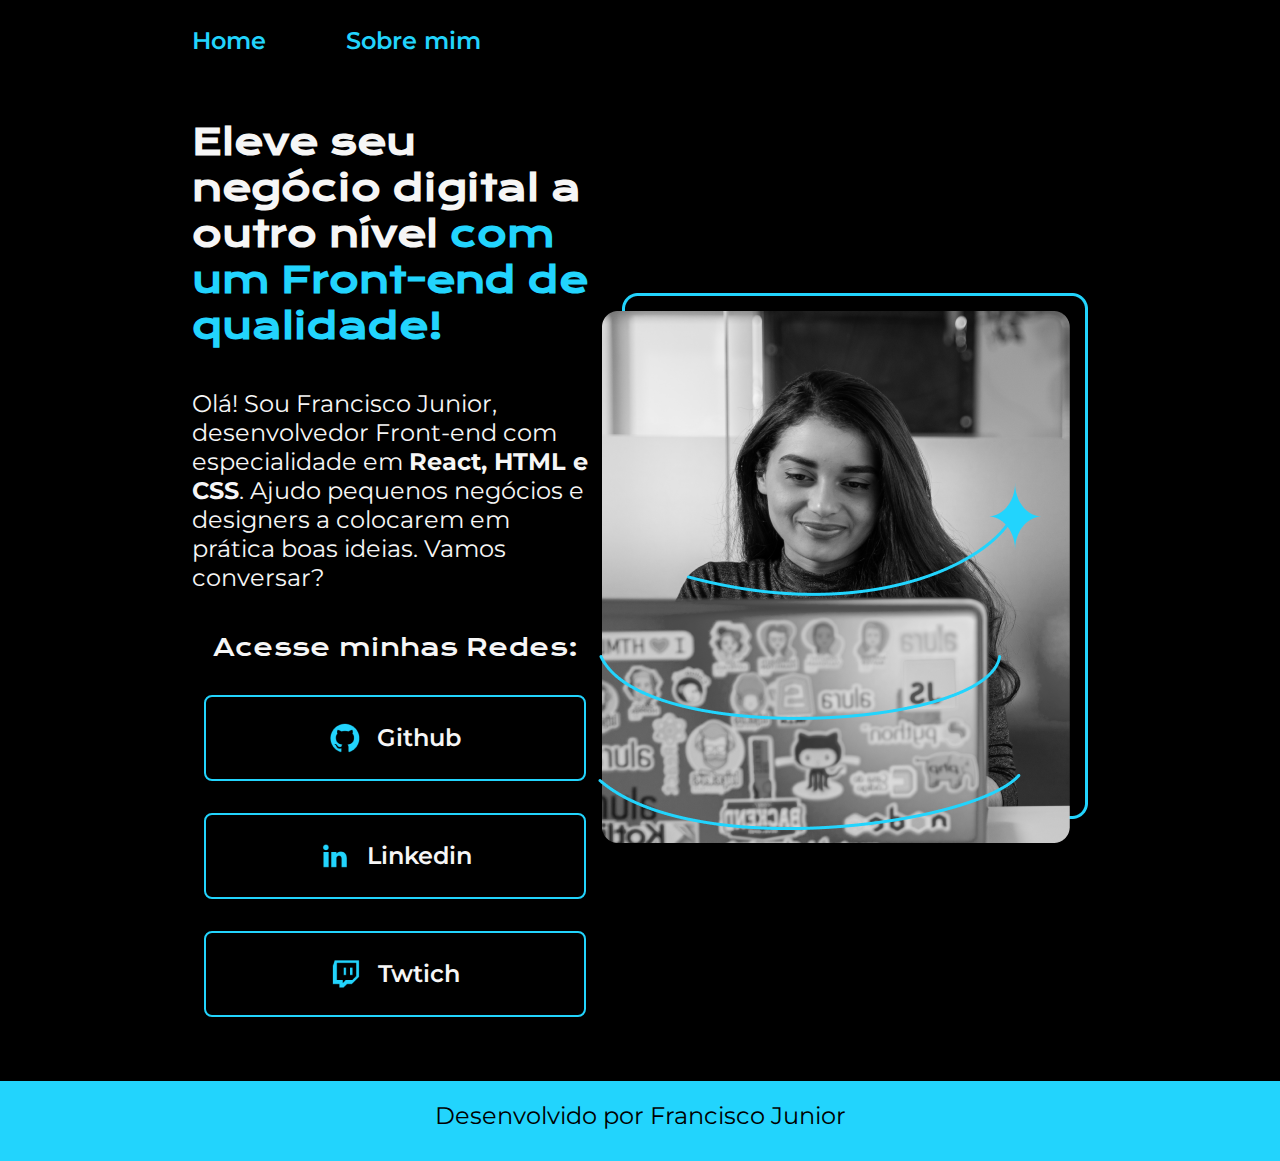
<file: index.html>
<!DOCTYPE html>
<html lang="pt-br">
<head>
    <meta charset="UTF-8">
    <meta name="viewport" content="width=device-width, initial-scale=1.0">
    <link rel="stylesheet" href="./styles/style.css">
    <title>Home</title>
</head>
<body>

    <header class="cabecalho">

        <nav class="cabecalho__menu">
            <a href="./index.html" class="cabecalho__menu__link">Home</a>
            <a href="./about.html" class="cabecalho__menu__link">Sobre mim</a>
        </nav>

    </header>

    <main class="apresentacao">

        <section class="apresentacao__conteudo">
            <h1 class="apresentacao__conteudo__titulo">Eleve seu negócio digital a outro nível <strong class="titulo-destaque">com um Front-end de qualidade!</strong></h1>
            <p class="apresentacao__conteudo__texto">Olá! Sou Francisco Junior, desenvolvedor Front-end com especialidade em <strong class="apresentacao__conteudo__texto__tecnologias">React, HTML e CSS</strong>. Ajudo pequenos negócios e designers a colocarem em prática boas ideias. Vamos conversar?</p>

            <div class="apresentacao__links">
                <h2 class="apresentacao__links_subtitulo">Acesse minhas Redes:</h2>
                <a class="apresentacao__links_botao" href="https://github.com/franciscojdsjr">
                    <img src="./assets/LogoGithub.png" alt="Logo do Github">
                    Github
                </a>
                <a class="apresentacao__links_botao" href="https://www.linkedin.com/in/franciscojdsjr/">
                    <img src="./assets/LogoLinkedin.png" alt="Logo linkedin">
                    Linkedin
                </a>
                <a class="apresentacao__links_botao" href="https://twitch.tv/franciscojr93">
                    <img src="./assets/LogoTwitch.png" alt="Logo Twitch">
                    Twtich
                </a>
            </div>
            
            
        </section>
        <img src="./assets/imagem.png" alt="Foto de uma pessoa programando">

    </main>


    <footer class="rodape">
        <p>Desenvolvido por Francisco Junior</p>
    </footer>

</body>
</html>
</file>
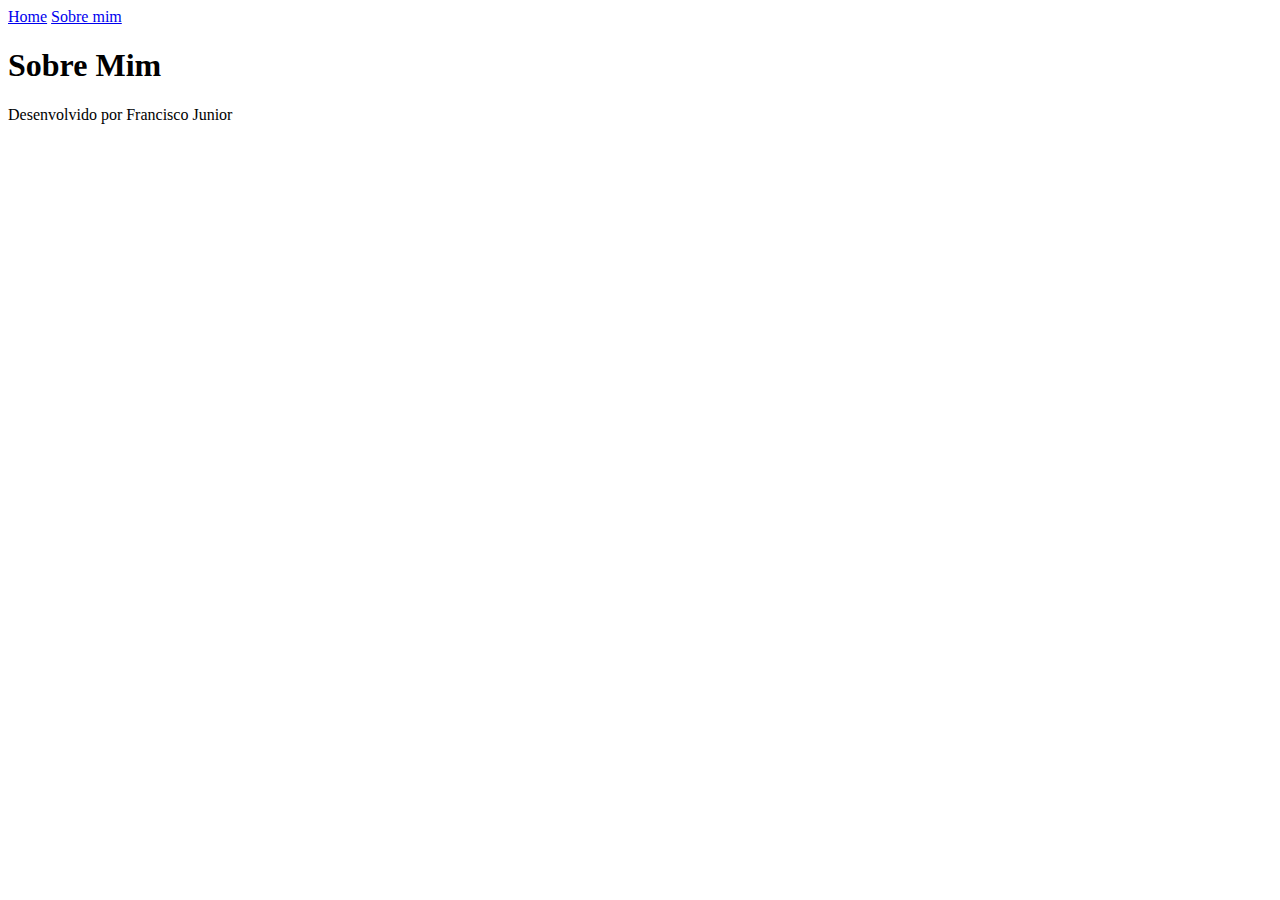
<file: about.html>
<!DOCTYPE html>
<html lang="pt-br">
<head>
    <meta charset="UTF-8">
    <meta name="viewport" content="width=device-width, initial-scale=1.0">
    <title>Home</title>
</head>
<body>

    <header class="cabecalho">

        <nav class="cabecalho__menu">
            <a href="./index.html" class="cabecalho__menu__link">Home</a>
            <a href="./about.html" class="cabecalho__menu__link">Sobre mim</a>
        </nav>

    </header>

    <main>
        <h1>Sobre Mim</h1>
    </main>

    <footer class="rodape">
        <p>Desenvolvido por Francisco Junior</p>
    </footer>


</body>
</html>
</file>
<file: styles/style.css>
@import url('https://fonts.googleapis.com/css2?family=Krona+One&family=Montserrat:wght@400;600&display=swap');

* {
    margin: 0;
    padding: 0
}

body {
    box-sizing: border-box;
    background-color: black;
    color: #F6F6F6;
}

.cabecalho {

    padding: 2% 0% 0% 15%;

}

.cabecalho__menu {

    display: flex;
    gap: 80px;

}

.cabecalho__menu__link {
    
    font-family: 'Montserrat', sans-serif;
    font-size: 24px;
    font-weight: 600;
    color: #22D4FD;
    text-decoration: none;
}


.titulo-destaque {
    color: #22D4FD
}

.apresentacao {

    padding: 5% 15%;
    display: flex;
    /*flex-direction:  row; */
    align-items: center;
    justify-content: space-between;
}

.apresentacao__conteudo {

    display: flex;
    width: 615px;
    flex-direction: column;
    gap: 40px;

}

.apresentacao__conteudo__titulo {
    
    font-size: 36px;
    font-family: 'Krona One', sans-serif;

}

.apresentacao__conteudo__texto {

    font-size: 24px;
    font-family: 'Montserrat', sans-serif;

}

.apresentacao__links{
    display: flex;
    flex-direction: column;
    align-items: center;
    justify-content: space-between;
    gap: 32px;

}

.apresentacao__links_subtitulo {

    font-family: 'Krona One', sans-serif;
    font-weight: 400;
    font-size: 24px;
    color: #F6F6F6;
}

.apresentacao__links_botao {

    display: flex;
    flex-direction: row;
    justify-content: center;
    align-items: center;
    width: 378px;
    height: 40px;
    text-align: center;
    border-radius: 8px;
    border: 2px solid #22D4FD;
    font-size: 24px;
    text-decoration: none;
    padding: 21px 0px;
    color: #F6F6F6;
    font-weight: 600;
    font-family: 'Montserrat', sans-serif;
    line-height: 36px; 
    gap: 16px;

}

.apresentacao__links_botao:hover {

    background-color: #1891e2a9;
    border: 2px solid #2ECDDB;

}

.apresentacao__conteudo__texto__tecnologias:hover {

    color: #22D4FD;
}

.rodape {
    background-color: #22D4FD;
    color: black;
    height: 40px;
    text-align: center;
    padding: 20px;
    font-family: 'Montserrat', sans-serif;
    font-weight: 400;
    font-size: 24px;
    /*bottom: 0;
    position: fixed;
    width: 100%;*/
}
</file>
